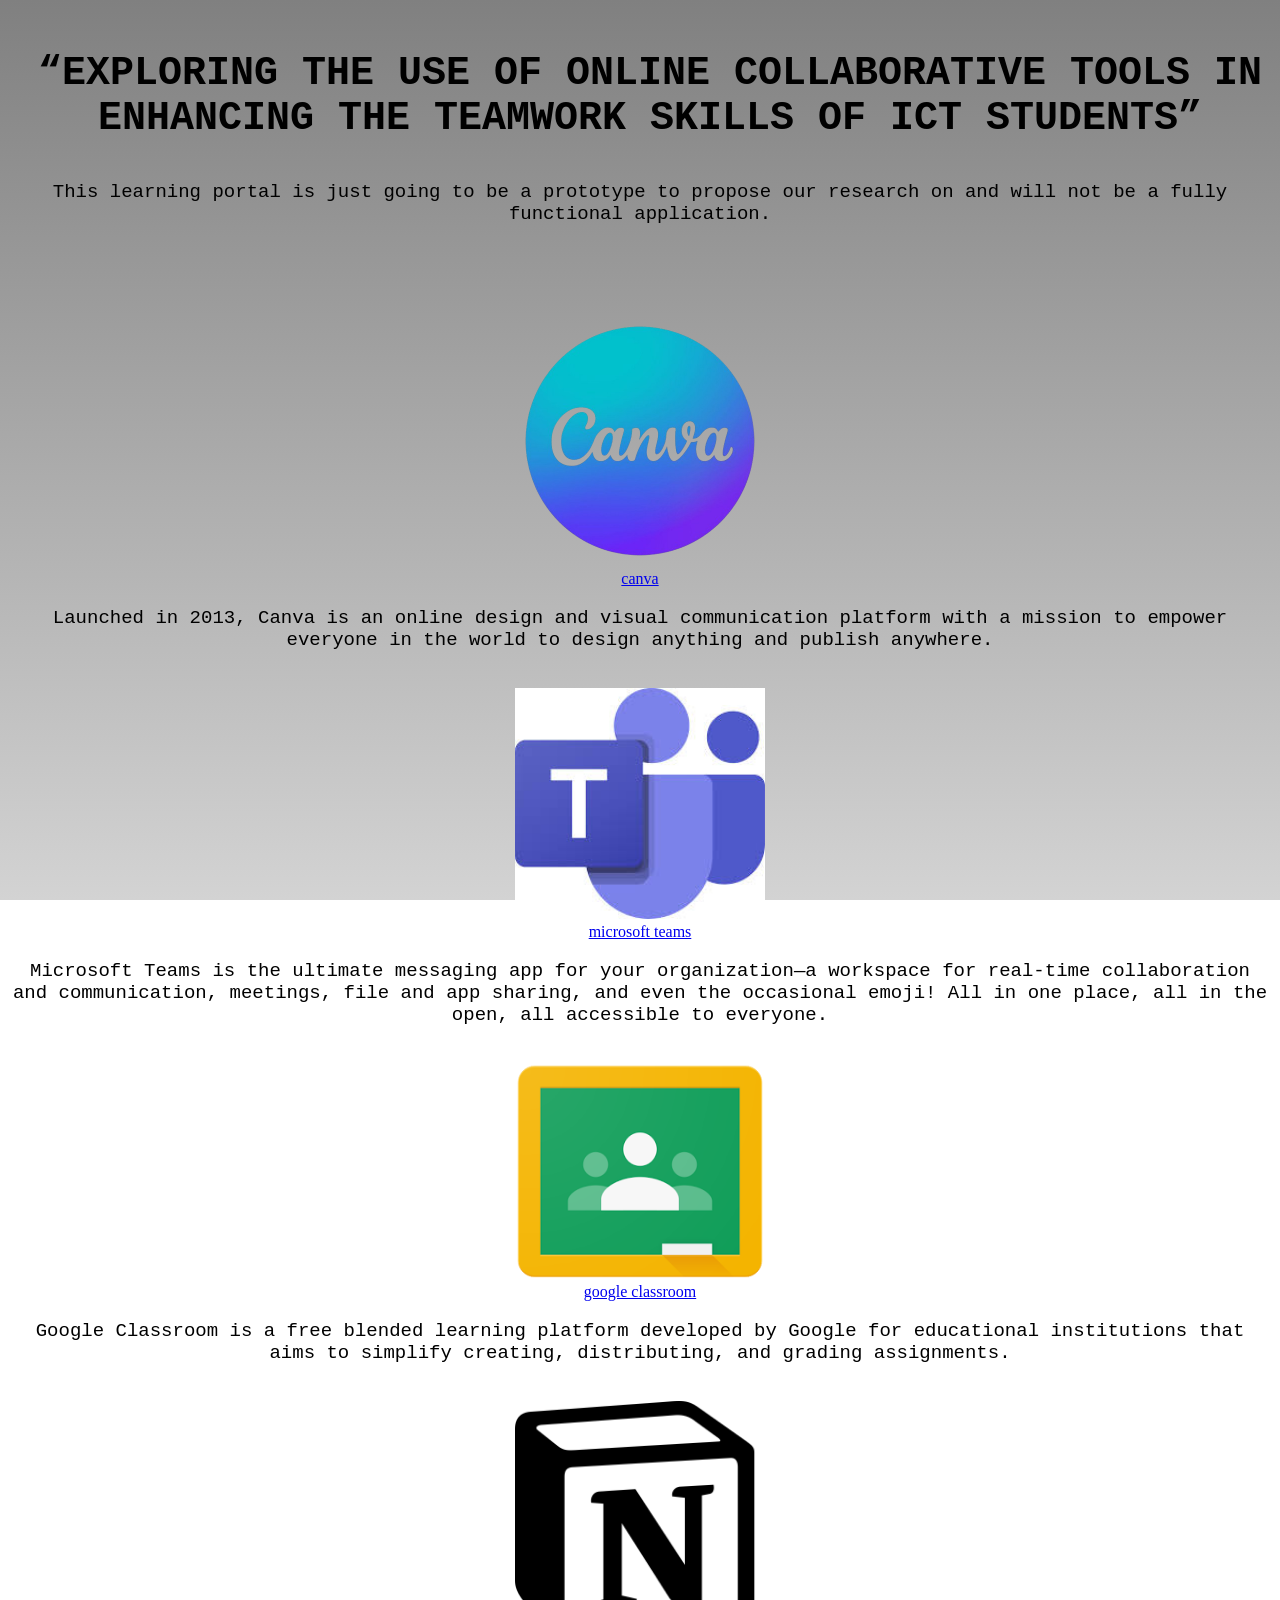
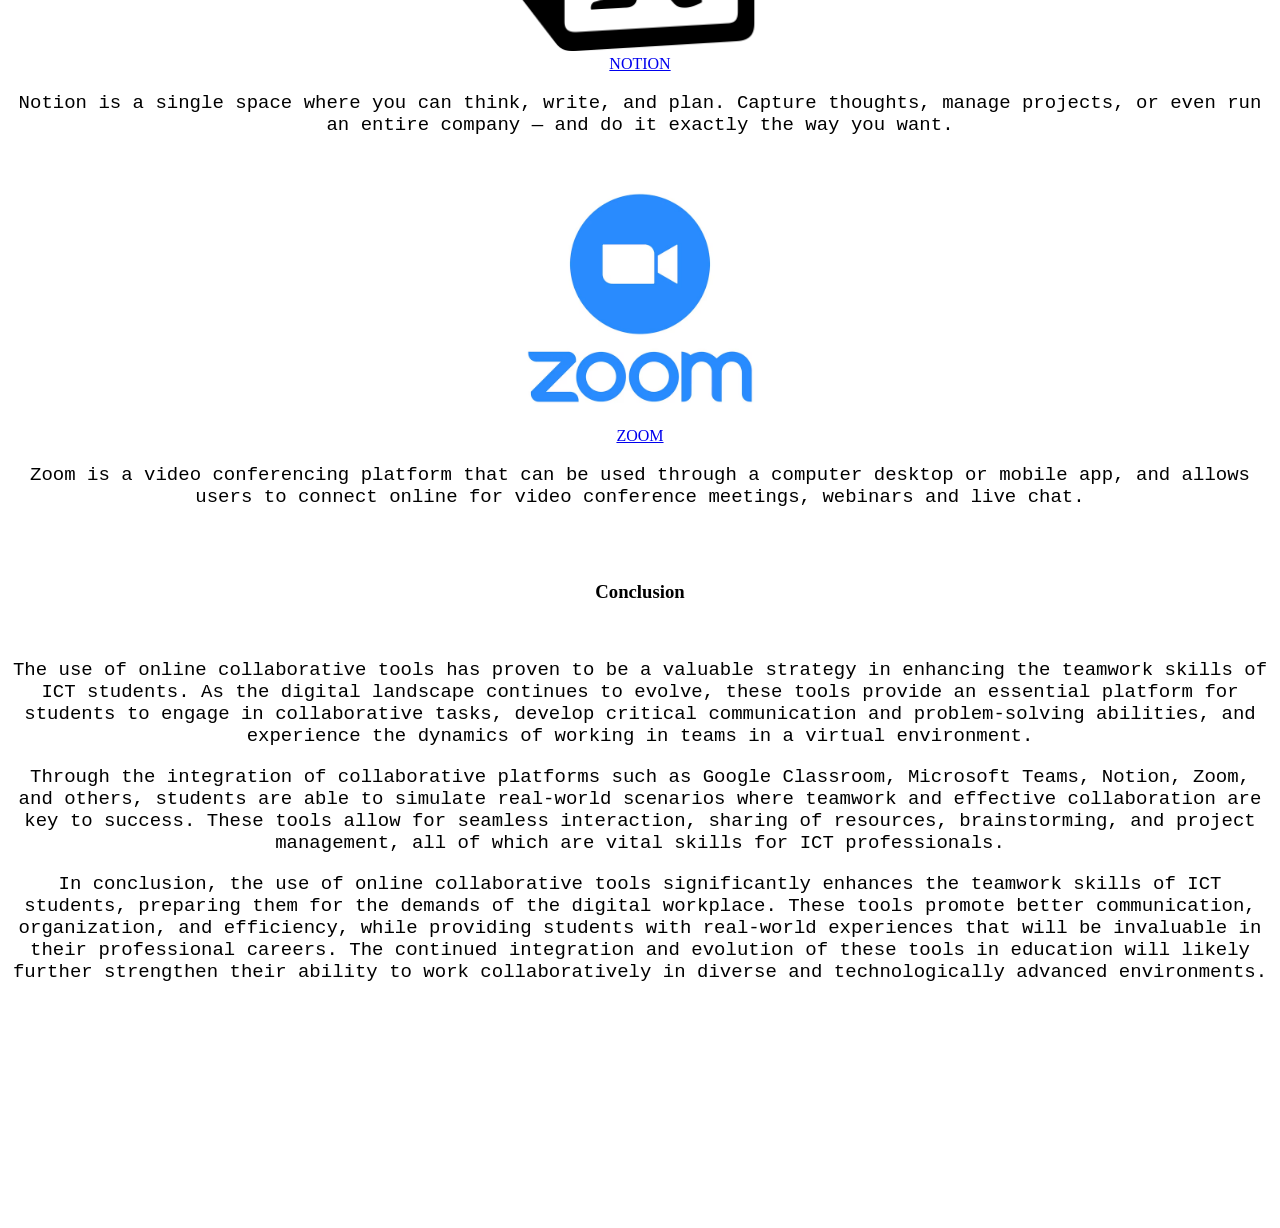
<file: index.html>
<!DOCTYPE html>
<html lang="en">
<head>
     <link rel="stylesheet" href="style.css">
     	
  
    <meta charset="UTF-8"  name="viewport" content="width=device-width, initial-scale=1.0">
    <title>Learning Portal</title>
   

</head>
<body align="center">
    <center>
    
    <center><h1 id="head">“EXPLORING THE USE OF ONLINE COLLABORATIVE TOOLS IN ENHANCING THE TEAMWORK SKILLS OF ICT STUDENTS”</h1></center>
    <br>
	
	 <center><p id="para3">This learning portal is just going to be a prototype to propose our research on and will not be a fully functional application.</p> </center>
	<br>
	<br>
	<br>
	<br>
	
<img src="button.png" alt="button" width=250>
<br>
<a href="canva.html">canva</a>
 <center><p>Launched in 2013, Canva is an online design and visual communication platform with a mission to empower everyone in the world to design anything and publish anywhere.</p> </center>
	<br>
	
	<img src="ms.jfif" width=250>
<br>
<a href="ms.html">microsoft teams</a>
 <center><p>Microsoft Teams is the ultimate messaging app for your organization—a workspace for real-time collaboration and communication, meetings, file and app sharing, and even the occasional emoji! All in one place, all in the open, all accessible to everyone.</p> </center>
		<br>
	<img src="cl.png" width=250>
<br>
<a href="cl.html">google classroom</a>
 <center><p>Google Classroom is a free blended learning platform developed by Google for educational institutions that aims to simplify creating, distributing, and grading assignments.</p> </center>
		<br>
		
	<img src="n.png" width=250>
<br>
<a href="n.html">NOTION</a>
 <center><p>Notion is a single space where you can think, write, and plan. Capture thoughts, manage projects, or even run an entire company — and do it exactly the way you want.</p> </center>
	
	<br>
		
	<img src="z.avif" width=250>
<br>
<a href="z.html">ZOOM</a>
 <center><p>Zoom is a video conferencing platform that can be used through a computer desktop or mobile app, and allows users to connect online for video conference meetings, webinars and live chat.</p> </center>
	<br>
	<br>
	<h3>Conclusion</h3>
	<br>
	<p>The use of online collaborative tools has proven to be a valuable strategy in enhancing the teamwork skills of ICT students. As the digital landscape continues to evolve, these tools provide an essential platform for students to engage in collaborative tasks, develop critical communication and problem-solving abilities, and experience the dynamics of working in teams in a virtual environment.</p>
	<p>Through the integration of collaborative platforms such as Google Classroom, Microsoft Teams, Notion, Zoom, and others, students are able to simulate real-world scenarios where teamwork and effective collaboration are key to success. These tools allow for seamless interaction, sharing of resources, brainstorming, and project management, all of which are vital skills for ICT professionals.</p>
	<p>In conclusion, the use of online collaborative tools significantly enhances the teamwork skills of ICT students, preparing them for the demands of the digital workplace. These tools promote better communication, organization, and efficiency, while providing students with real-world experiences that will be invaluable in their professional careers. The continued integration and evolution of these tools in education will likely further strengthen their ability to work collaboratively in diverse and technologically advanced environments.</p>
	 </center>

	<ul>
	     
	</ul>
	<br>
	<br>
	<br>
	<br>
		<br>
	<br>
	<br>
	<br>
	<br>
	<br>
	<br>
	<br>

	
     <script src="script.js"></script>
</body>
</html>
</file>
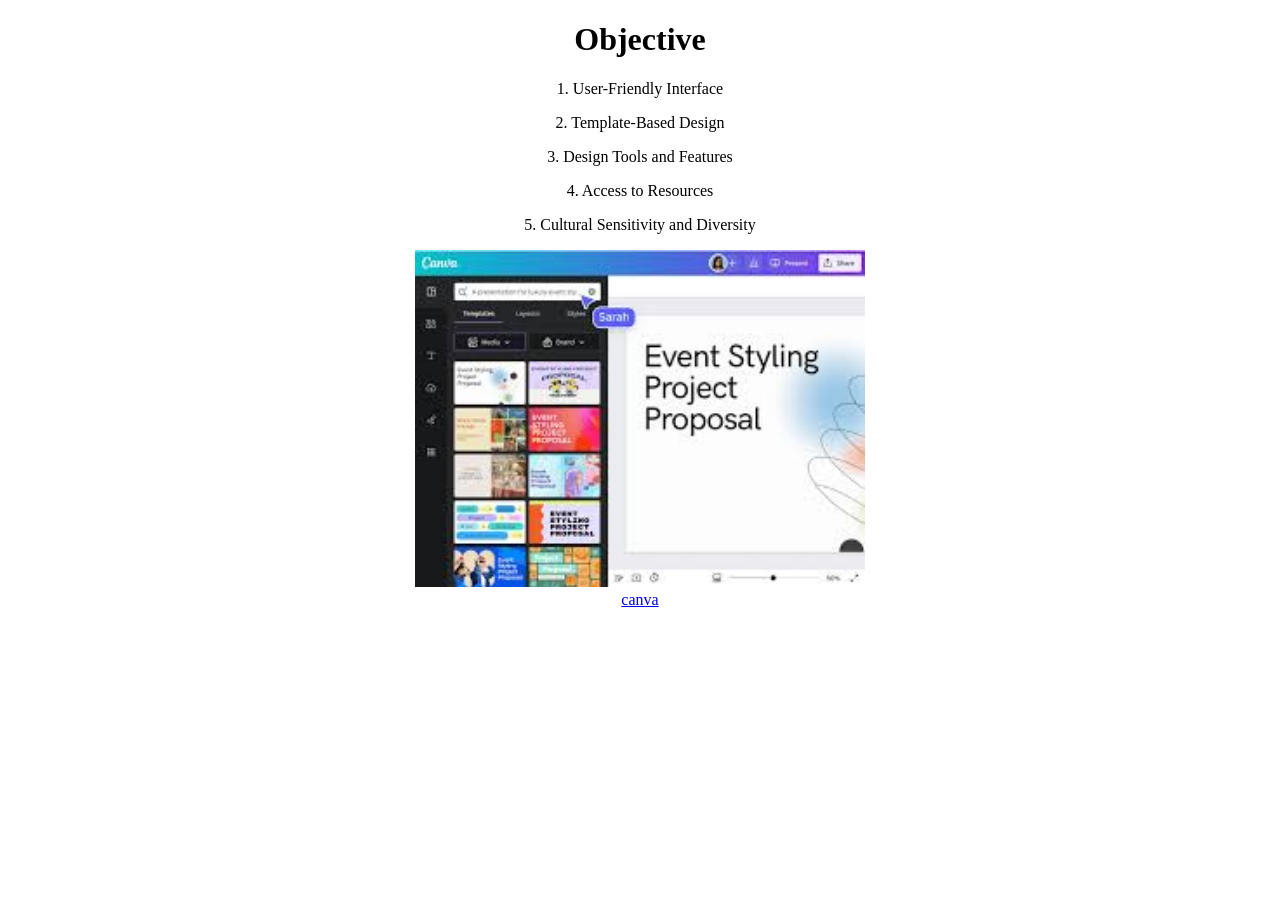
<file: canva.html>
<!DOCTYPE html>
<html lang="en">
<html>
<head>
<center>
<h1>Objective</h1>
<p>1. User-Friendly Interface</p>
<p>2. Template-Based Design</p>
<p>3. Design Tools and Features</p>
<p>4. Access to Resources</p>
<p>5. Cultural Sensitivity and Diversity</p>

<img src="img.jfif" alt="button" width=450>
<br>
<a href="https://canva.com">canva</a>

</center>
</head>
</html>
</file>
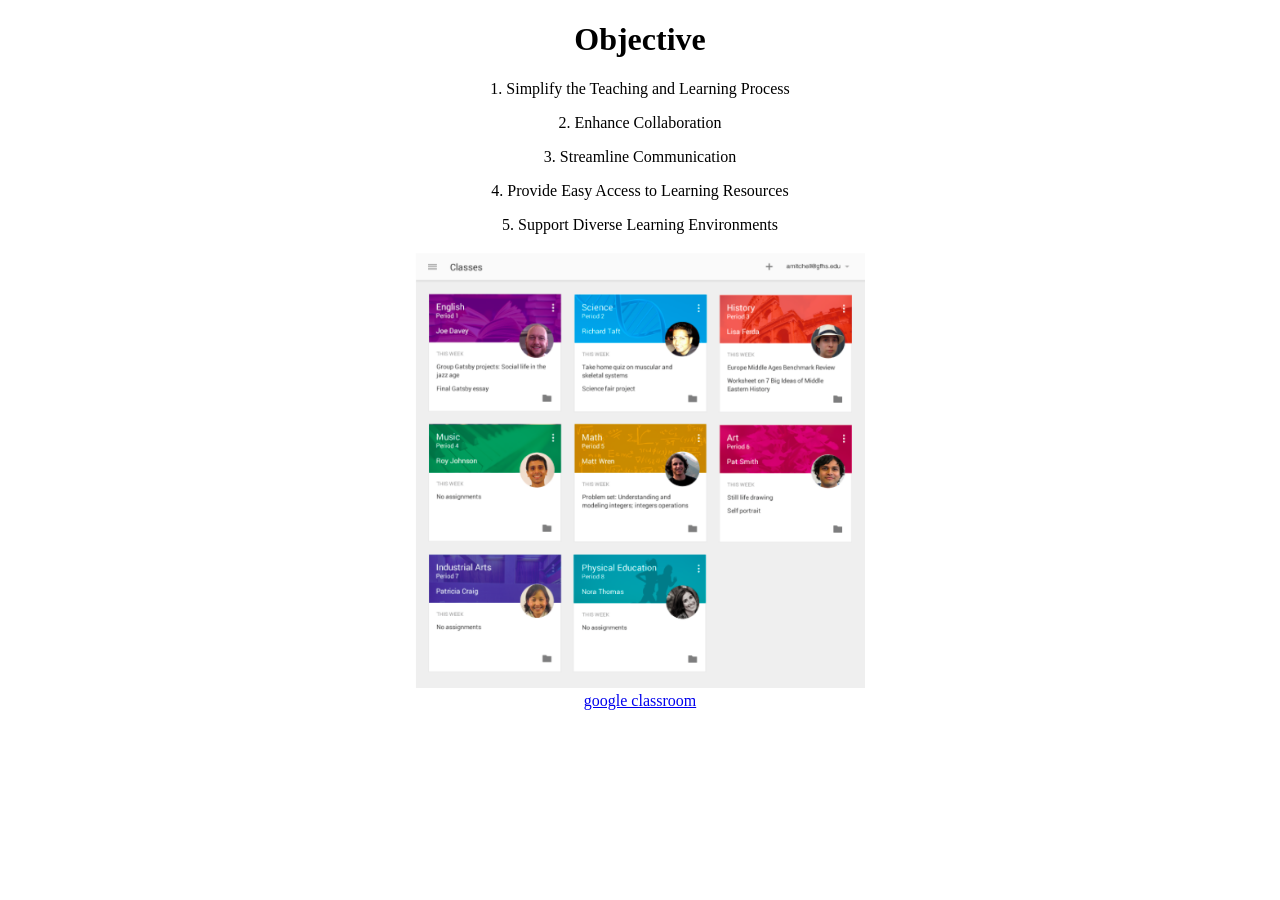
<file: cl.html>
<!DOCTYPE html>
<html lang="en">
<html>
<head>
<center>
<h1>Objective</h1>
<p>1. Simplify the Teaching and Learning Process</p>
<p>2. Enhance Collaboration</p>
<p>3. Streamline Communication</p>
<p>4. Provide Easy Access to Learning Resources</p>
<p>5. Support Diverse Learning Environments</p>

<img src="cl2.png" alt="button" width=450>
<br>
<a href="https://edu.google.com/workspace-for-education/classroom/">google classroom</a>

</center>
</head>
</html>
</file>
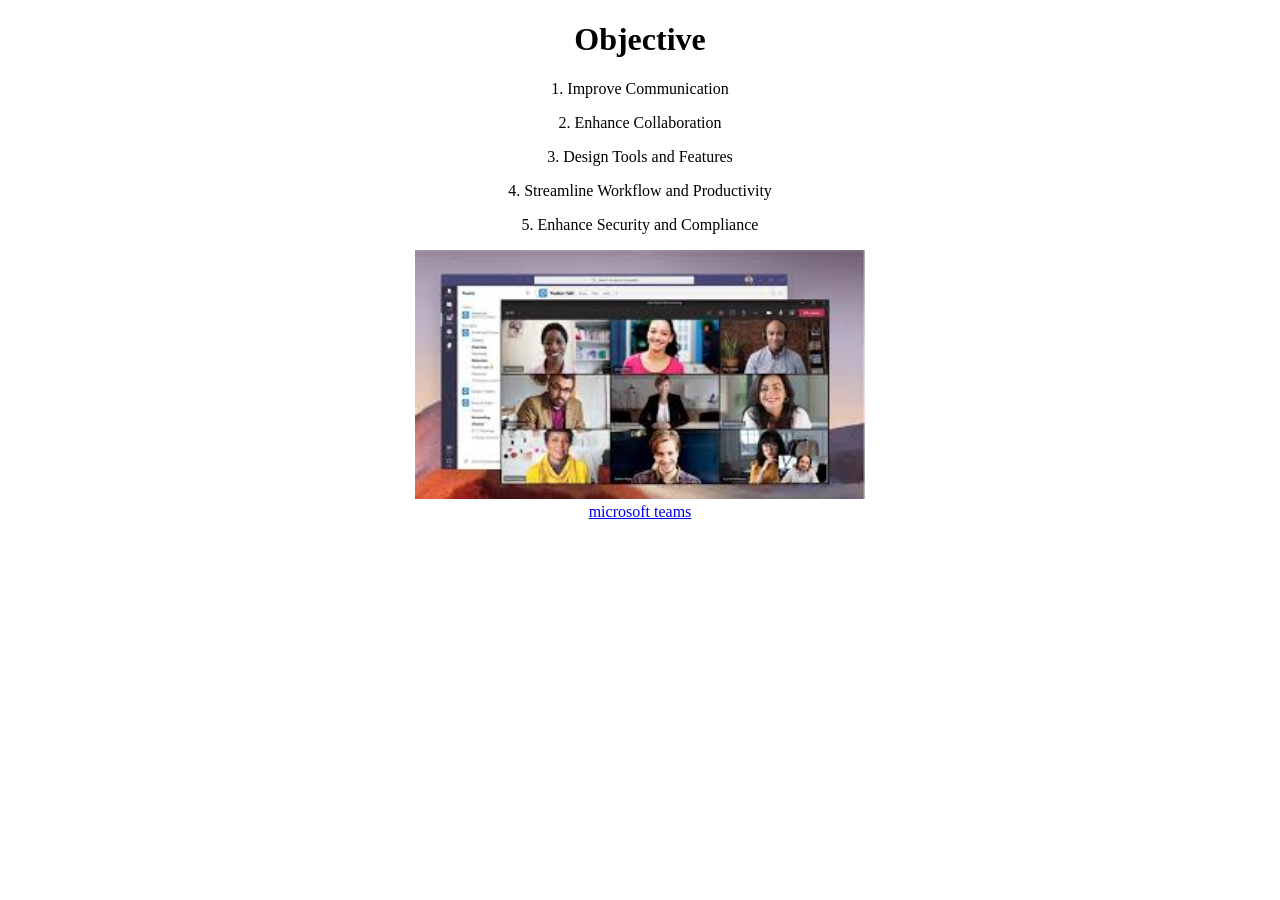
<file: ms.html>
<!DOCTYPE html>
<html lang="en">
<html>
<head>
<center>
<h1>Objective</h1>
<p>1. Improve Communication</p>
<p>2. Enhance Collaboration</p>
<p>3. Design Tools and Features</p>
<p>4. Streamline Workflow and Productivity</p>
<p>5. Enhance Security and Compliance</p>

<img src="ms2.jfif" alt="button" width=450>
<br>
<a href="https://www.microsoft.com/en-us/microsoft-teams/group-chat-software">microsoft teams</a>

</center>
</head>
</html>
</file>
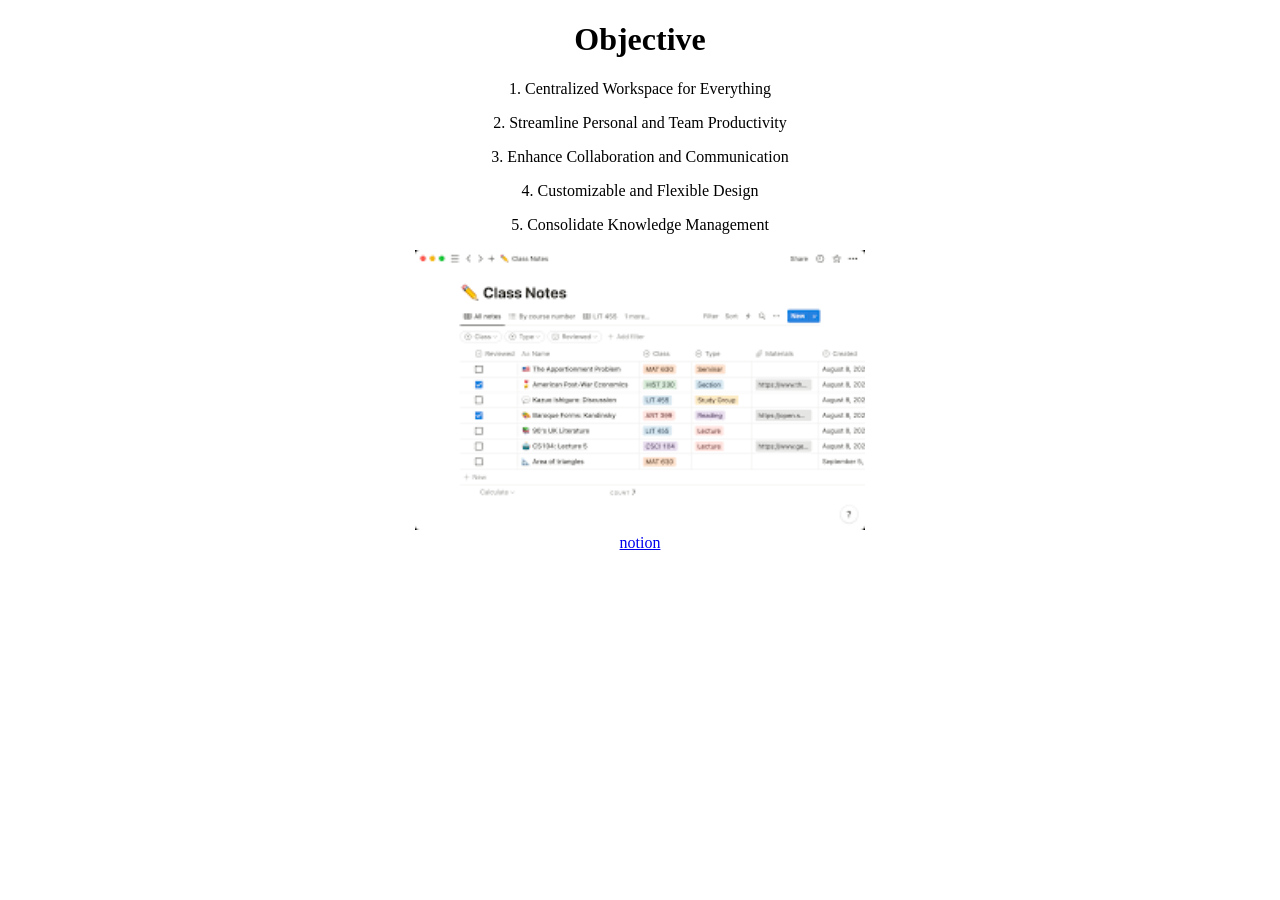
<file: n.html>
<!DOCTYPE html>
<html lang="en">
<html>
<head>
<center>
<h1>Objective</h1>
<p>1. Centralized Workspace for Everything</p>
<p>2. Streamline Personal and Team Productivity</p>
<p>3. Enhance Collaboration and Communication</p>
<p>4. Customizable and Flexible Design</p>
<p>5. Consolidate Knowledge Management</p>

<img src="n2.png" alt="button" width=450>
<br>
<a href="https://www.notion.so">notion</a>

</center>
</head>
</html>
</file>
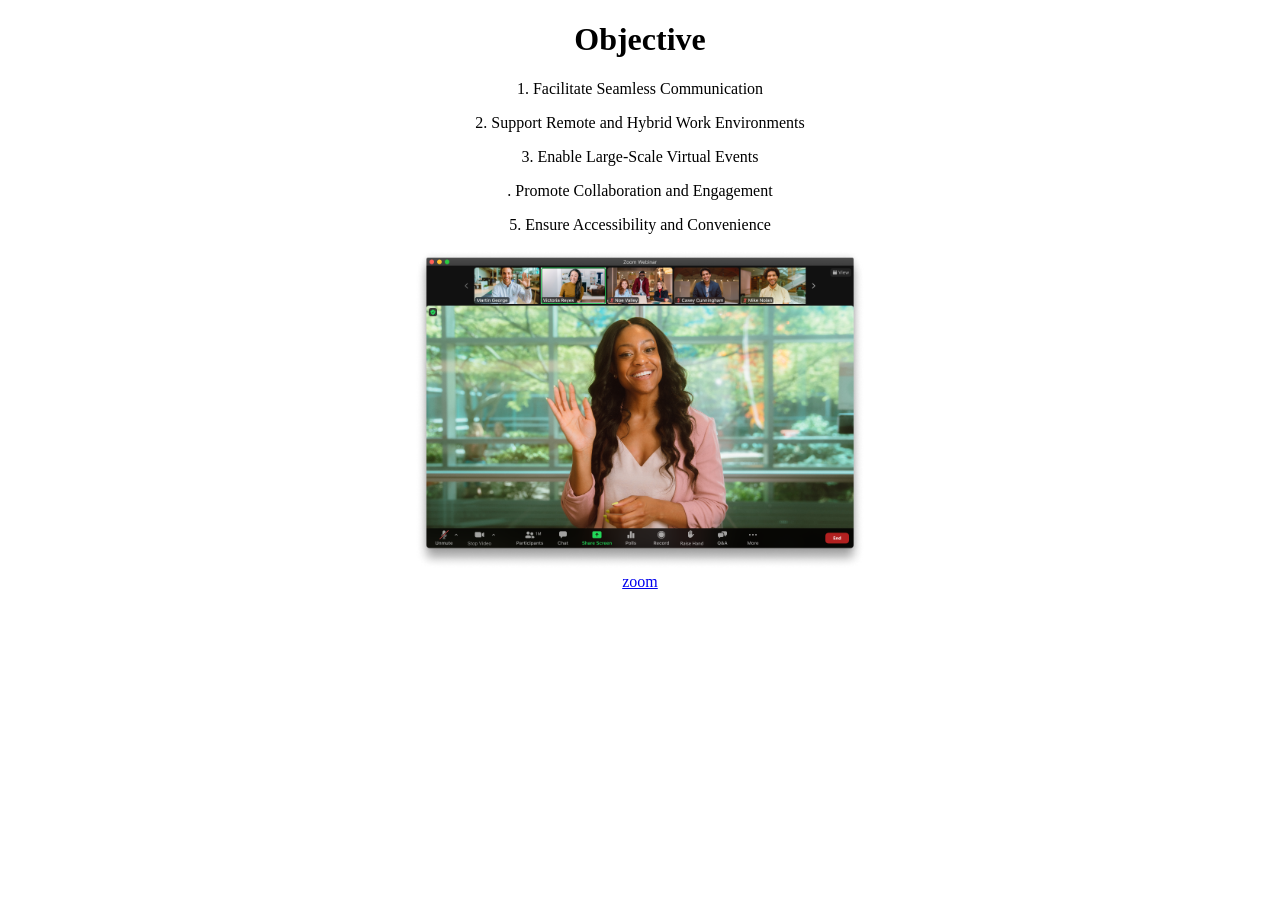
<file: z.html>
<!DOCTYPE html>
<html lang="en">
<html>
<head>
<center>
<h1>Objective</h1>
<p>1. Facilitate Seamless Communication</p>
<p>2. Support Remote and Hybrid Work Environments</p>
<p>3. Enable Large-Scale Virtual Events</p>
<p>. Promote Collaboration and Engagement</p>
<p>5. Ensure Accessibility and Convenience</p>

<img src="z2.webp" alt="button" width=450>
<br>
<a href="https://zoom.com">zoom</a>

</center>
</head>
</html>
</file>
<file: style.css>
body{
	background:linear-gradient(grey, lightgrey); 
   background-attachment: fixed; 
	background-repeating: no-repeating;
	}

/*HEAD, BODY, PARAGRAPH SECTION*/

/*FOR THE TITLE*/
#groupName{
    font-family: monospace; 
    font-weight: bold;
    position: relative;
    margin-right: 300px;
    animation: outIn 500ms ease;
}
/*HEADER TEXTS*/
h1{
  opacity: 100%;

  left: 10px;
	color:black; 
	font-family: monospace; 
	font-size: 40px;
	position:relative; 
	top:24px;
	animation: outIn 500ms ease;
} 

h2{
    opacity: 100%;
  width: 300px;
  left: 10px;
	color:black; 
	font-family: monospace; 
	font-size: 35px;
	position:relative; 
	top:24px;
    
}
/*PARAGRAPH TEXTS*/
p{
    text-align: center;
    font-family: monospace; 
    font-size: 19px;
    position:relative; 
    animation: outIn 500ms ease;
}

#para4Text{
    font-style: italic;
    font-weight: bold;
}


#para5Text{
    font-style: italic;
}



#para10{
    text-align: left;
    font-family: monospace; 
    font-size: 20px;
    position:relative; 
    animation: outIn 500ms ease;
}

#paraText{
    visibility: hidden;
}

#statSpan{
    visibility: hidden;
}

#para10Text{
    font-style: italic;
}

#para10Text2{
    text-align: left;
    visibility: hidden;
    font-style: italic;
}

#para11{
    text-align: left;
    font-family: monospace; 
    font-size: 24px;
    position:relative; 
    animation: outIn 500ms ease;
}

span{
    font-style: italic;
}

/*LISTS and BUTTONS*/
#but{
	background: linear-gradient(grey, lightgrey);
	background-attachment: dynamic;
	position: absolute;
	border-radius: 30px;
	width: 100px;
		font-family: monospace;
	}
	

#but2{
	background: linear-gradient(grey, lightgrey);
	background-attachment: dynamic;
	position: absolute;
	border-radius: 30px;
	width: 100px;
		font-family: monospace;
	}
	
#but3{
	background: linear-gradient(grey, lightgrey);
	background-attachment: dynamic;
	position: absolute;
	border-style: ridge;
	border-radius: 30px;
	width: 100px
	height: 100px;
		font-family: monospace;
	}
	
#list1{
    text-align: left;
    font-family: monospace; 
    font-size: 24px;
    position:relative; 
    animation: outIn 500ms ease;
}

/*ANIMATIONS*/
@keyframes outIn{
    0%{opacity: 0%;}
    70%{opacity: 100%;}
}

@keyframes backgroundAnim{
   from{background:linear-gradient(grey, lightgrey);}
    to{background: linear-gradient(lightgrey, grey);}
}
</file>
